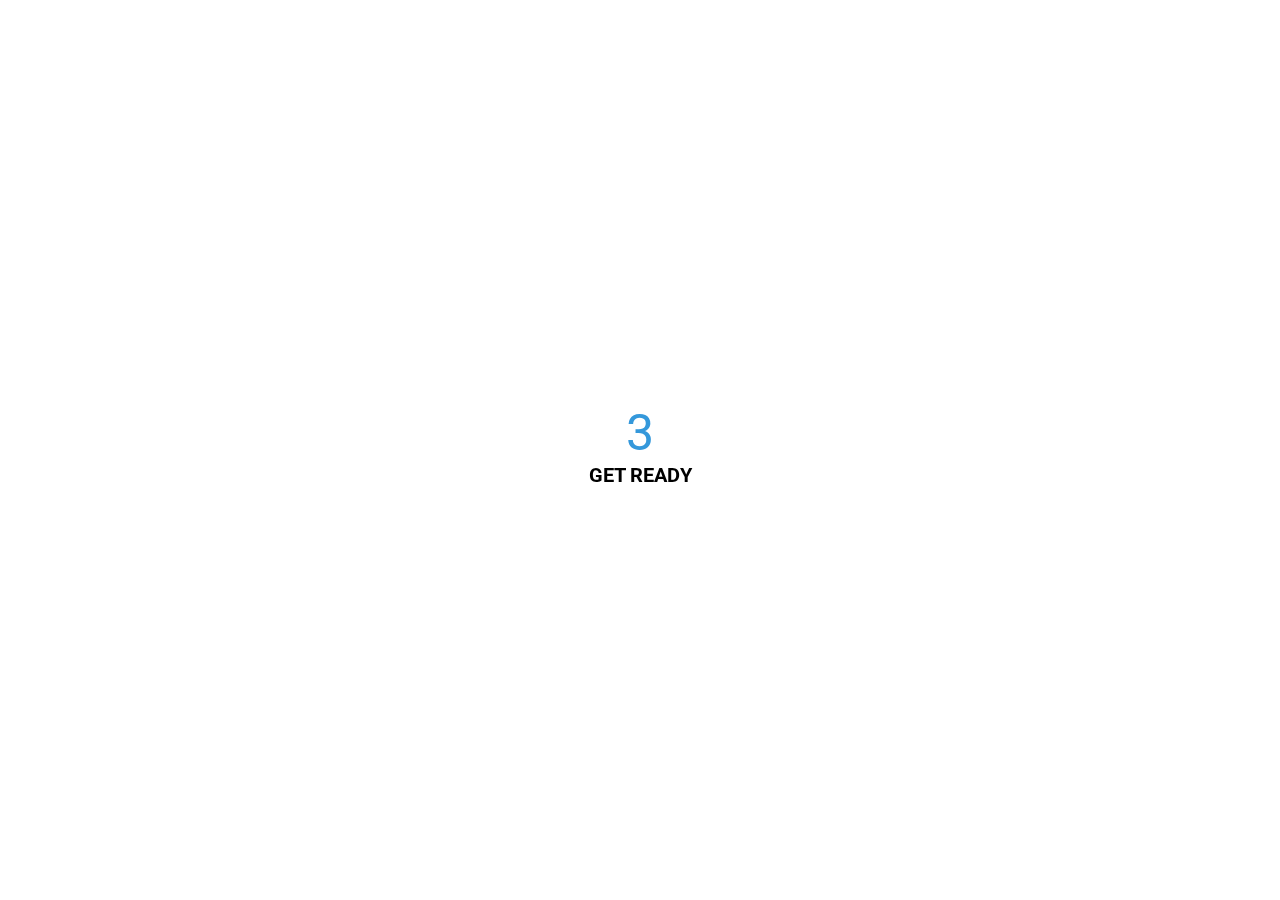
<file: animated-countdown/index.html>
<!DOCTYPE html>
<html lang="en">
  <head>
    <meta charset="UTF-8" />
    <meta name="viewport" content="width=device-width, initial-scale=1.0" />
    <link rel="stylesheet" href="style.css" />
    <title>Animated Countdown</title>
  </head>
  <body>
    <div class="counter">
      <div class="nums">
        <span class="in">3</span>
        <span>2</span>
        <span>1</span>
        <span>0</span>
      </div>
      <h4>Get Ready</h4>
    </div>

    <div class="final">
      <h1>GO</h1>
      <button id="replay">
        <span>Replay</span>
      </button>
    </div>
    <script src="script.js"></script>
  </body>
</html>
</file>
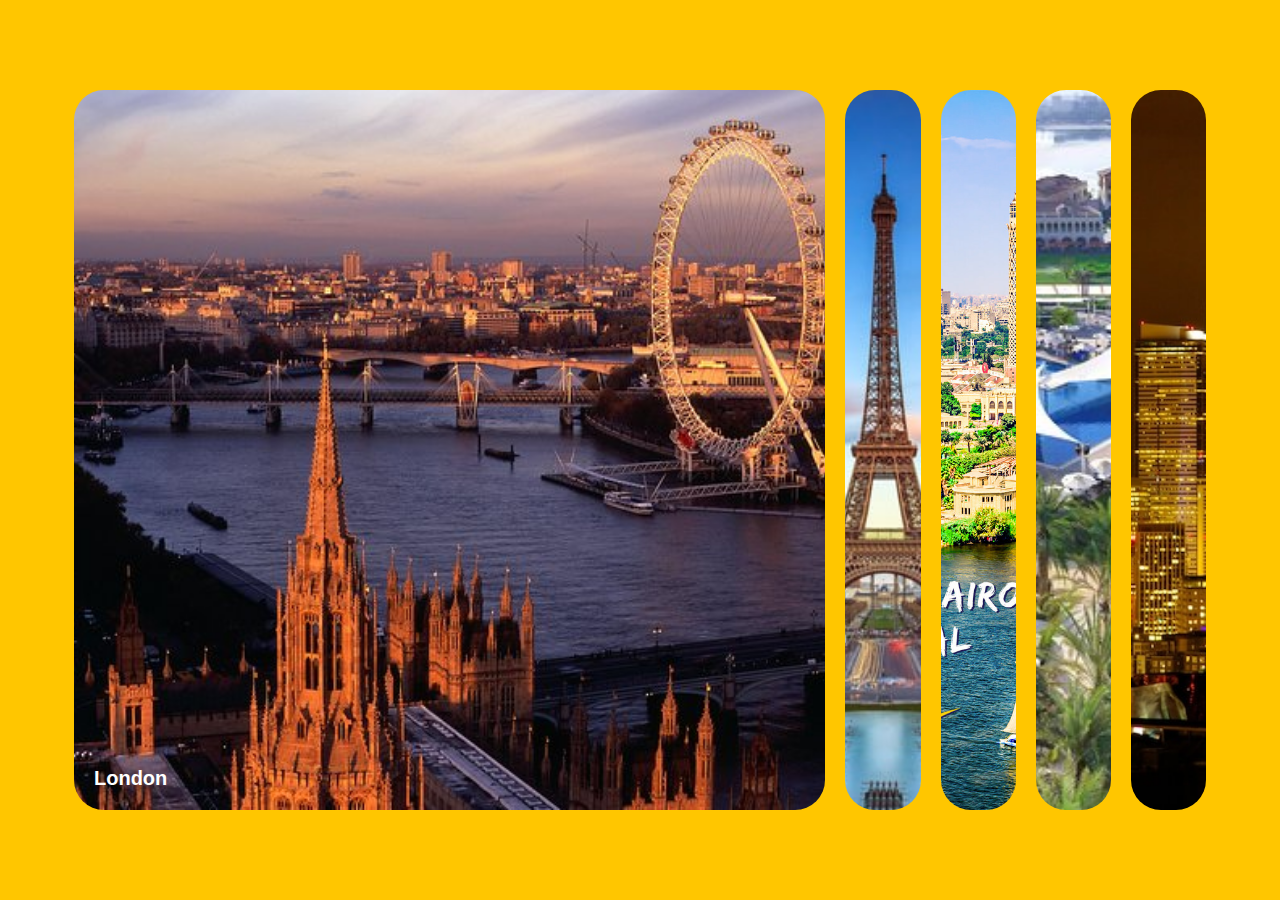
<file: Expanding Cards/index.html>
<!DOCTYPE html>
<html lang="en">

    <head>
        <meta charset="UTF-8">
        <meta http-equiv="X-UA-Compatible" content="IE=edge">
        <meta name="viewport" content="width=device-width, initial-scale=1.0">
        <title>Expanding Cards</title>
        <link rel="stylesheet" href="style.css">
    </head>

    <body>

        <div class="container">

            <div class="panel active london" style="background-image:url(images/london.jpg)">
                <!-- <img src="images/london.jpg" alt=""> -->
                <h3>London</h3>
            </div>

            <div class="panel paris" style="background-image:url(images/paris.jpg)">
                <!-- <img src="images/paris.jpg" alt=""> -->
                <h3>Paris</h3>
            </div>


            <div class="panel Cairo" style="background-image:url(images/Cairo.jpg)">
                <!-- <img src="images/Cairo.jpg" alt=""> -->
                <h3>Cairo</h3>
            </div>

            <div class="panel Abu_Dhabi" style="background-image:url(images/Abu\ Dhabi.jpg)">
                <!-- <img src="images/Abu Dhabi.jpg" alt=""> -->
                <h3>Abu Dhabi</h3>
            </div>

            <div class="panel washington" style="background-image:url(images/washington.jpg)">
                <!-- <img src="images/washington.jpg" alt=""> -->
                <h3>Washington</h3>
            </div>


        </div>
        <div class="map">

        </div>

        <script src="main.js"></script>

    </body>

</html>
</file>
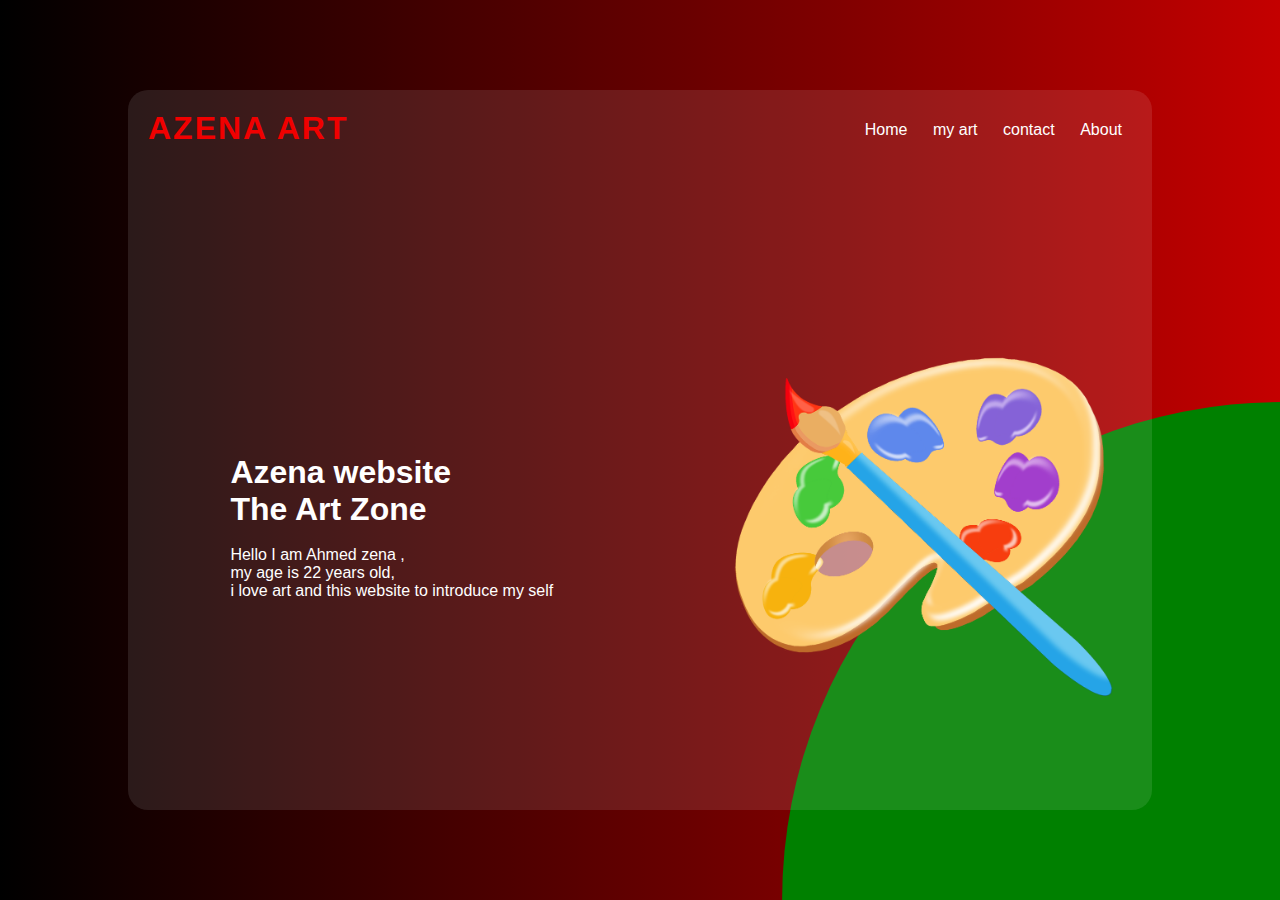
<file: Glass website/index.html>
<!DOCTYPE html>
<html lang="en">

    <head>
        <meta charset="UTF-8">
        <meta http-equiv="X-UA-Compatible" content="IE=edge">
        <meta name="viewport" content="width=device-width, initial-scale=1.0">
        <title>Glass Website</title>
        <link rel="stylesheet" href="style.css">
    </head>

    <body>

        <div class="container">

            <!-- navbar which contain the logo and the menu of the website  -->
            <nav>
                <a class="logo" href="#">Azena Art</a>
                <ul>
                    <li><a href="#">Home</a></li>
                    <li><a href="#">my art</a></li>
                    <li><a href="#">contact</a></li>
                    <li><a href="#">About</a></li>
                </ul>
            </nav>

            <div class="content">
                <div class="text">
                    <h1> Azena website <br> The Art Zone </h1>
                    <br>
                    <p>Hello I am Ahmed zena , <br>
                        my age is 22 years old, <br>
                        i love art and this website to introduce my self </p>
                </div>

                <!-- product image  -->
                <div class="image">
                    <img src="images/brush.png" alt="">
                </div>

            </div>
        </div>


    </body>

</html>
</file>
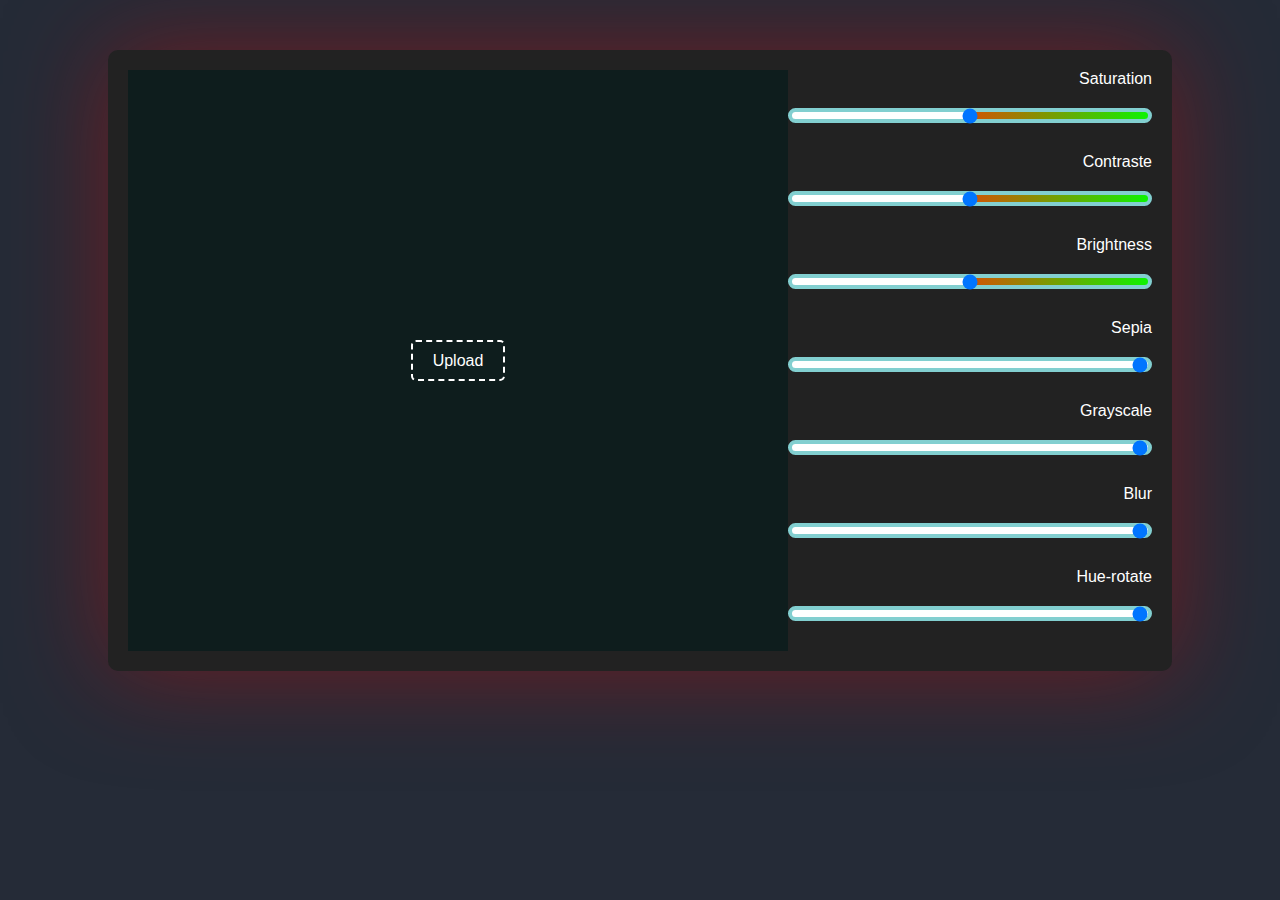
<file: image editor/index.html>
<!DOCTYPE html>
<html lang="en">

<head>
    <meta charset="UTF-8">
    <meta http-equiv="X-UA-Compatible" content="IE=edge">
    <meta name="viewport" content="width=device-width, initial-scale=1.0">
    <title>Document</title>
    <link rel="stylesheet" href="style.css">
</head>

<body>
    <div class="container">
        <div class="img">
            <div class="img-box">
                <!-- <img src="images/macca.jpg" id="img"> -->
                <img id="img">
                <canvas id="canvas"></canvas>
            </div>
            <div class="upload">
                <label for="upload">Upload</label>
                <input type="file" name="" id="upload">
            </div>
        </div>


        <div class="filters">
            <ul>
                <li>
                    <label for="saturation">Saturation</label>
                    <input class="medium" type="range" id="saturation" min="0" max="200" value="100">
                </li>

                <li>
                    <label for="contraste">Contraste</label>
                    <input class="medium" type="range" id="contraste" min="0" max="200" value="100">
                </li>

                <li>
                    <label for="brightness">Brightness</label>
                    <input class="medium" type="range" id="brightness" min="0" max="200" value="100">
                </li>

                <li>
                    <label for="sepia">Sepia</label>
                    <input class="lefty" type="range" id="sepia" min="0" max="200" value="0">
                </li>

                <li>
                    <label for="grayscale">Grayscale</label>
                    <input class="lefty" type="range" id="grayscale" step="0.1" min="0" max="1" value="0">
                </li>

                <li>
                    <label for="blur">Blur</label>
                    <input class="lefty" type="range" id="blur" step="0.1" min="0" max="10" value="0">
                </li>

                <li>
                    <label for="hue-rotate">Hue-rotate</label>
                    <input class="lefty" type="range" id="hue-rotate" min="0" max="360" value="0">
                </li>

                <li>
                    <a download="image" id="download">Download</a>
                    <span onclick="resetValue()">Reset</span>

                </li>


            </ul>

        </div>

    </div>


    <script src="main.js"></script>


</body>

</html>
</file>
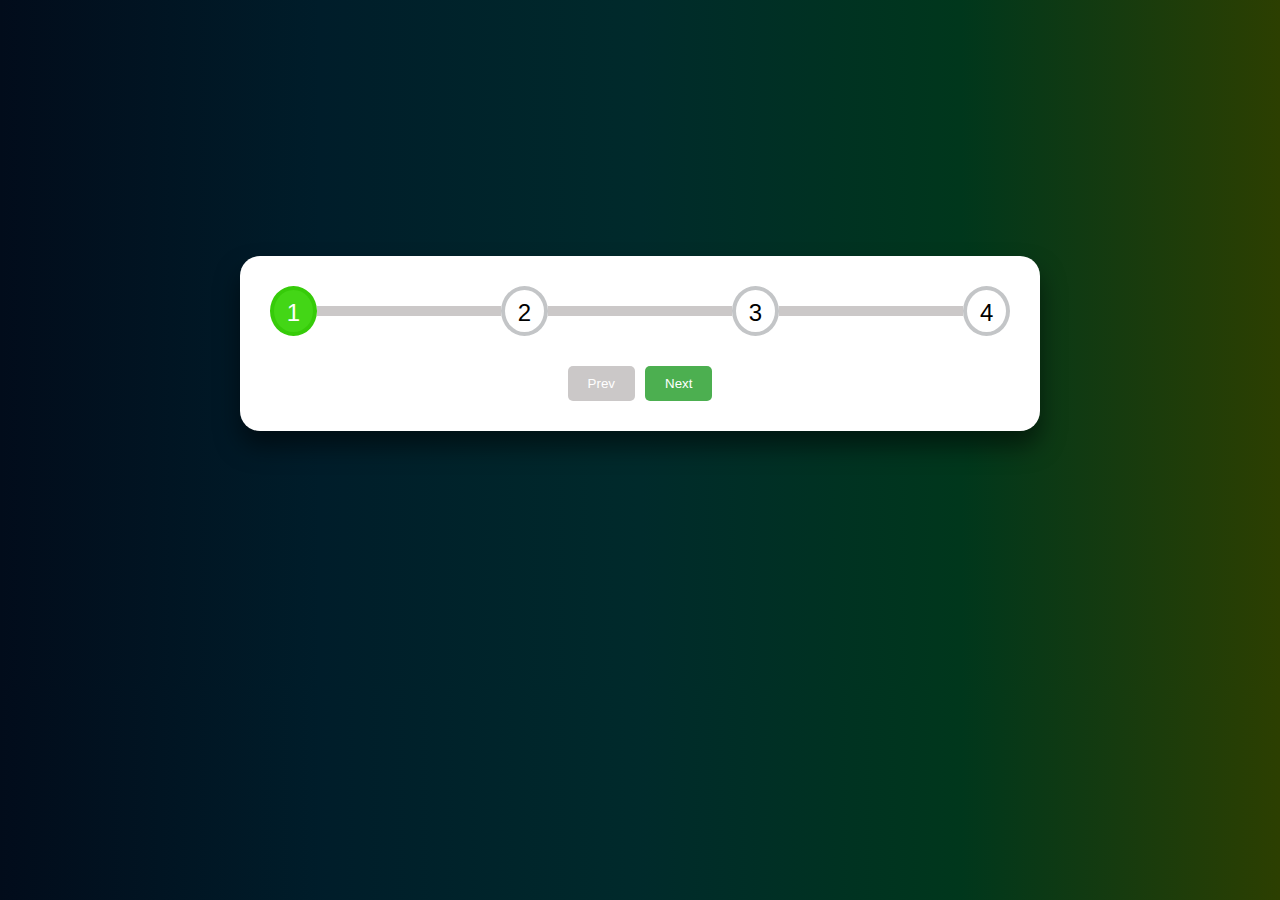
<file: Progress Steps/index.html>
<!DOCTYPE html>
<html lang="en">

    <head>
        <meta charset="UTF-8">
        <meta http-equiv="X-UA-Compatible" content="IE=edge">
        <meta name="viewport" content="width=device-width, initial-scale=1.0">
        <title>progress steps</title>
        <link rel="stylesheet" href="style.css">

    </head>

    <body>
        <!-- container that include numbers ,lines and  buttons  -->
        <div class="container">


            <!-- numbers 1,2,3,4 -->
            <div class="numbers">
                <div class="first">1</div>
                <div class="firstLine"></div>
                <div class="second">2</div>
                <div class="secondLine"></div>
                <div class="third">3</div>
                <div class="thirdLine"></div>
                <div class="fourth">4</div>
            </div>

            <!-- buttons -->
            <div class="buttons">
                <button class="prev">Prev</button>
                <button class="next">Next</button>
            </div>
        </div>
        <script src="script.js"></script>
    </body>

</html>
</file>
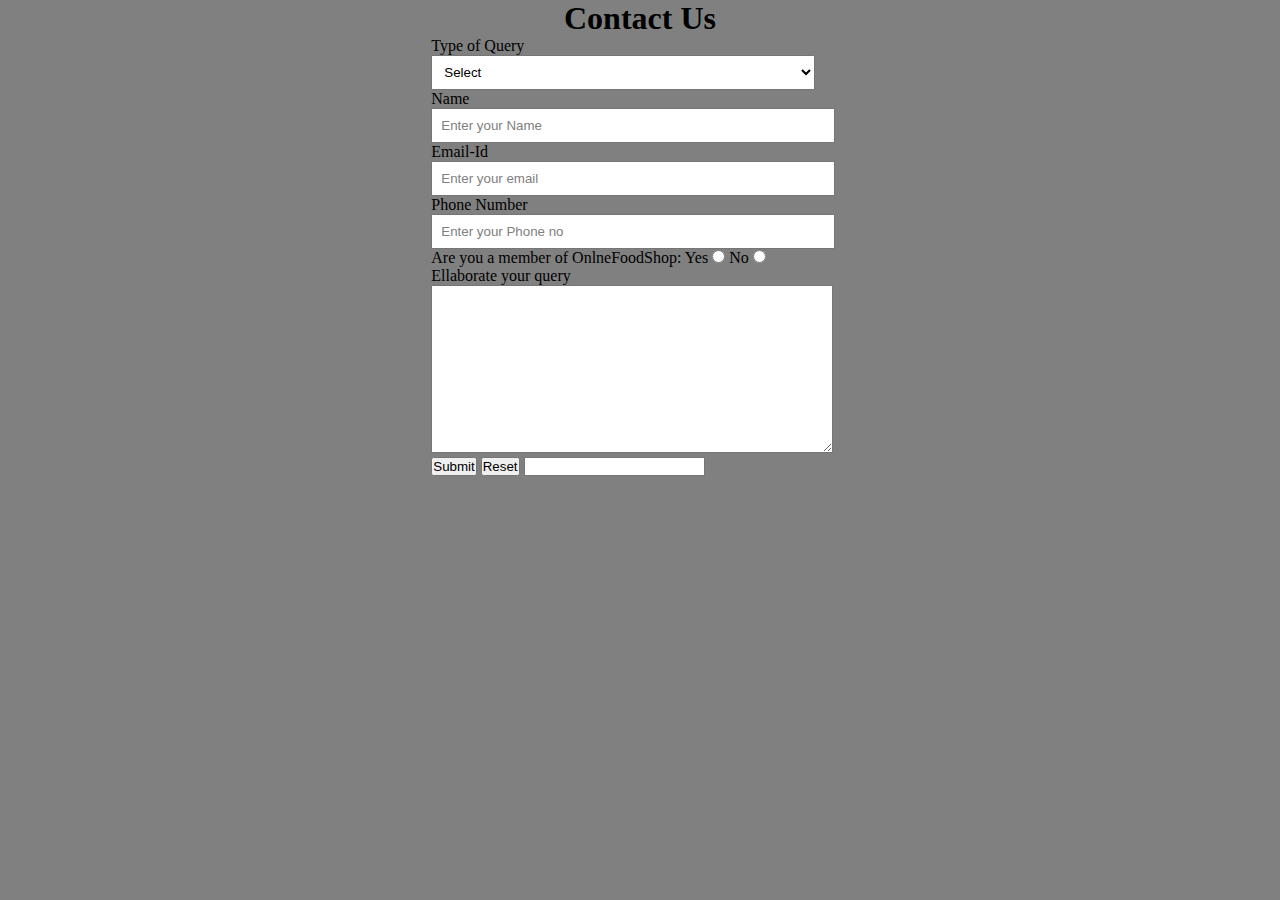
<file: food ordering system/contact.html>
<!DOCTYPE html>
<html lang="en">

    <head>
        <meta charset="UTF-8">
        <meta name="viewport" content="width=device-width, initial-scale=1.0">

        <link rel="stylesheet" href="style.css">
        <title>ContactUs</title>
    </head>

    <body>
        <div id="ContactUs">
            <h1>Contact Us</h1>
            <form action="#">
                <div class="form-shape">
                    <label for="query">
                        Type of Query
                    </label>
                    <select name="myQuery" id="query">
                        <option value="sel" selected>
                            Select
                        </option>
                        <option value="ord">
                            Order related Issues
                        </option>
                        <option value="Site">
                            Site related Issues
                        </option>
                        <option value="fed">
                            Complaint related Issues
                        </option>
                        <option value="others">
                            Others
                        </option>
                    </select>
                </div>
                <div class="form-shape">
                    <label for="name">Name</label>
                    <input type="text" name="myName" id="name" placeholder="Enter your Name">
                </div>
                <div class="form-shape">
                    <label for="email">Email-Id</label>
                    <input type="email" name="myEmail" id="email" placeholder="Enter your email">
                </div>
                <div class="form-shape">
                    <label for="pho">Phone Number</label>
                    <input type="phone" name="myPhone" id="pho" placeholder="Enter your Phone no">
                </div>
                <div id="radio">
                    Are you a member of OnlneFoodShop:
                    Yes <input type="radio" name="eligible">
                    No <input type="radio" name="eligible">
                </div>
                <div class="form-shape">
                    <label for="message">
                        Ellaborate your query
                    </label>
                    <textarea name="mesg" id="message" cols="30" rows="10">
				</textarea>
                </div>
                <input type="submit" value="Submit">
                <input type="reset" value="Reset">
                <input type="text">
            </form>
        </div>
    </body>

</html>
</file>
<file: animated-countdown/style.css>
@import url('https://fonts.googleapis.com/css2?family=Roboto:wght@400;700&display=swap');

* {
  box-sizing: border-box;
}

body {
  font-family: 'Roboto', sans-serif;
  margin: 0;
  height: 100vh;
  overflow: hidden;
}

h4 {
  font-size: 20px;
  margin: 5px;
  text-transform: uppercase;
}

.counter {
  position: fixed;
  top: 50%;
  left: 50%;
  transform: translate(-50%, -50%);
  text-align: center;
}

.counter.hide {
  transform: translate(-50%, -50%) scale(0);
  animation: hide 0.2s ease-out;
}

@keyframes hide {
  0% {
    transform: translate(-50%, -50%) scale(1);
  }

  100% {
    transform: translate(-50%, -50%) scale(0);
  }
}

.final {
  position: fixed;
  top: 50%;
  left: 50%;
  transform: translate(-50%, -50%) scale(0);
  text-align: center;
}

.final.show {
  transform: translate(-50%, -50%) scale(1);
  animation: show 0.2s ease-out;
}

@keyframes show {
  0% {
    transform: translate(-50%, -50%) scale(0);
  }

  30% {
    transform: translate(-50%, -50%) scale(1.4);
  }

  100% {
    transform: translate(-50%, -50%) scale(1);
  }
}

.nums {
  color: #3498db;
  font-size: 50px;
  position: relative;
  overflow: hidden;
  width: 250px;
  height: 50px;
}

.nums span {
  position: absolute;
  top: 50%;
  left: 50%;
  transform: translate(-50%, -50%) rotate(120deg);
  transform-origin: bottom center;
}

.nums span.in {
  transform: translate(-50%, -50%) rotate(0deg);
  animation: goIn 0.5s ease-in-out;
}

.nums span.out {
  animation: goOut 0.5s ease-in-out;
}

@keyframes goIn {
  0% {
    transform: translate(-50%, -50%) rotate(120deg);
  }

  30% {
    transform: translate(-50%, -50%) rotate(-20deg);
  }

  60% {
    transform: translate(-50%, -50%) rotate(10deg);
  }

  100% {
    transform: translate(-50%, -50%) rotate(0deg);
  }
}

@keyframes goOut {
  0% {
    transform: translate(-50%, -50%) rotate(0deg);
  }

  60% {
    transform: translate(-50%, -50%) rotate(20deg);
  }

  100% {
    transform: translate(-50%, -50%) rotate(-120deg);
  }
}

#replay{
  background-color: #3498db;
  border-radius: 3px;
  border: none;
  color: aliceblue;
  padding: 5px;
  text-align: center;
  display: inline-block;
  cursor: pointer;
  transition: all 0.3s;
}

#replay span{
  cursor: pointer;
  display: inline-block;
  position: relative;
  transition: 0.3s;
}

#replay span:after{
  content: '\00bb';
  position: absolute;
  opacity: 0;
  top: 0;
  right: -20px;
  transition: 0.5s;
}

#replay:hover span{
  padding-right: 25px;
}

#replay:hover span:after{
  opacity: 1;
  right: 0;
}
</file>
<file: Expanding Cards/style.css>
/* import all fonts  */
@import url("https://fonts.googleapis.com/css2?family=Montserrat:wght@300;400;500;600;700&display=swap");

* {
  box-sizing: border-box;
}

body {
  background: #ffc600;
  height: 100vh;
  font-family: "Muli", sans-serif;
  display: flex;
  justify-content: center;
  align-items: center;
  overflow: hidden;
  margin: 0;
}

.container {
  display: flex;
  width: 90vw;
}

.panel {
  background-size: cover;
  background-repeat: no-repeat;
  background-position: center;
  height: 80vh;
  border-radius: 30px;
  color: white;
  cursor: pointer;
  flex: 0.5;
  margin: 10px;
  position: relative;
  transition: flex 0.7s ease-in;
}

.panel h3 {
  font-size: 20px;
  position: absolute;
  bottom: 20px;
  left: 20px;
  margin: 0;
  opacity: 0;
}

.panel.active {
  flex: 5;
}

.panel.active h3 {
  opacity: 1;
}

/* responsive for screen less than 480px */
@media (max-width: 480px) {
  .container {
    width: 100vw;
  }
  .panel:nth-of-type(5) {
    display: none;
  }
  .panel:nth-of-type(4) {
    display: none;
  }
}
</file>
<file: Glass website/style.css>
* {
  margin: 0;
  padding: 0;
  font-family: sans-serif, "Open Sans";
}

body {
  background: linear-gradient(to right, #000000, #c40000);
  height: 100vh;
  width: 100%;
  background-repeat: no-repeat;
  display: flex;
  justify-content: center;
  align-items: center;
}

/* make the circle in the right  */
body::after {
  content: "";
  width: 100%;
  height: 100%;
  background: green;
  position: absolute;

  z-index: -1;

  clip-path: circle(45% at right bottom);
}

.container {
  width: 80%;
  height: 80%;
  background: rgba(255, 255, 255, 0.1);
  border-radius: 20px;
  overflow: hidden;
}
nav {
  display: flex;
  justify-content: space-between;
  align-items: center;
  padding: 20px;
  color: #fff;
  font-size: 20px;
  font-weight: 600;
}

.logo {
  text-decoration: none;
  color: rgb(240, 0, 0);
  font-size: 32px;
  letter-spacing: 2px;
  text-transform: uppercase;
  font-weight: 600;
}

nav ul li {
  /* list-style: none; */
  display: inline-block;
  margin: 0 10px;
}

nav ul li a {
  text-decoration: none;
  color: #fff;
  font-size: 16px;
  font-weight: 500;
  /* letter-spacing: 1px; */
  /* text-transform: uppercase; */
}
nav ul li a:hover {
  color: rgb(240, 0, 0);
  transition: 1s;
}

.content {
  display: flex;
  /* flex-direction: column; */
  justify-content: space-between;
  align-items: center;
  height: 100%;
  width: 80%;
  margin: auto;
}

.content .text {
  color: #fff;
  width: 40%;
}

.content .text .h2 {
  font-size: 40px;
  text-transform: uppercase;
  font-weight: 900;
  letter-spacing: 2px;
}

.content .text .p {
  font-size: 7px;
  line-height: 18px;
  margin: 10px 0;
  letter-spacing: 1px;
}

.content .image {
  width: 40%;
}

.content .image img {
  width: 400px;
}

/* make the website responsive */
@media (min-width: 950px) and (max-width: 1165px) {
  .content .text .h2 {
    font-size: 20px;
  }
  .content .text .p {
    font-size: 5px;
  }
  .content .image img {
    width: 330px;
  }
}

@media (min-width: 745px) and (max-width: 950px) {
  .content .text .h2 {
    font-size: 20px;
  }
  .content .text .p {
    font-size: 5px;
  }
  .content .image img {
    width: 250px;
  }
}

@media (max-width: 745px) {
  .content,
  nav {
    flex-direction: column;
    justify-content: center;
  }
  .content .text,
  .content .image {
    width: 100%;
  }
  .content .image img {
    width: 300px;
  }
  nav {
    flex-direction: column;
    align-items: center;
  }
  /* nav ul li {
    margin: 10px 0;
  } */
}

@media (max-width: 500px) {
  .content .image img {
    width: 200px;
  }
  body::after {
    /* content: "";
    width: 100%;
    height: 100%;
    background: green;
    position: absolute;
    z-index: -1; */
    clip-path: circle(45% at bottom);
  }
}
</file>
<file: image editor/style.css>
*{
    padding: 0;
    margin: 0;
    font-family: sans-serif;
}


body{
    background-color: #252B37;
    /* background-color: rgb(181, 0, 0); */
    display: flex;
        /* justify-content: center;
        align-items: center; */
}


.container{
    /* margin-top: 10%; */
    background-color: #222;
    width: 80vw;
    /* height: 80vh; */
    margin: auto;
   padding: 20px;
   margin-top: 50px;
   border-radius: 10px;
    display: grid;
    grid-template-columns: 2fr 1fr;
   
}

.img {
   background-color: rgb(14, 29, 29);
}
/* .filters{
    background-color: rgb(37, 221, 0);
} */

.img {
    display: flex;
        flex-direction: column;
        gap: 40px;
        justify-content: center;
                align-items: center;
}

.img img ,canvas{
max-width: 50vw;
max-height: 60vh;
}

 .upload input { 
    display: none;
 } 
 
.upload label {
    color: #fff;
    padding: 10px 20px;
    border: 2px dashed #fff;
    border-radius: 5px;
    cursor: pointer; 
}

.filters ul {
    display: flex;
    flex-direction: column;
    gap: 30px;
    direction: rtl;
}

.filters ul li {
display: flex;
    flex-direction: column;
    gap: 20px;
    direction: rtl;
}


.filters ul label {
        color: #fff;

}

.medium {
    background: linear-gradient(to left, #0ef302 0%, #d25304 50%, #fff 50%, #fff 100%);
        border: solid 4px #82CFD0;
        border-radius: 8px;
        height: 7px;
        width: 356px;
        outline: none;
        transition: background 450ms ease-in;
        -webkit-appearance: none;
}


.lefty {
    background: linear-gradient(to left, #ffffff 0%);
border: solid 4px #82CFD0;
    border-radius: 8px;
    height: 7px;
    width: 356px;
    outline: none;
    transition: background 450ms ease-in;
    -webkit-appearance: none;

}




.filters ul li:last-child{
flex-direction: row;
justify-content: space-between;
    /* color: aqua; */
}
.filters ul li a,span{
    background-color: #060;
    color: #fff;
    padding: 10px 20px;
cursor: pointer;
}
.filters ul li span{
        background-color:red ;
    color: #fff;
    padding: 10px 20px;
}

/* cool style for container */
.container  {
    /* color: #fff;
    background-color: #222;
    border-radius: 10px; */
    box-shadow: 0 0 100px 0 rgba(182, 13, 13, 0.5);

}

@media screen and  (max-width: 768px){
    .container{
        grid-template-columns: 1fr;
 gap : 40px;
    }
.img img ,canvas{
max-width: 80vw;
max-height: 80vh;
}   

}
</file>
<file: Progress Steps/style.css>
* {
  margin: 0;
  padding: 0;
  box-sizing: border-box;
}

body {
  background-image: linear-gradient(
    to right,
    #020c1b,
    #001d2a,
    #002a2b,
    #00371c,
    #2c3f01
  );

  font-family: "Montserrat", sans-serif;
  /* background-repeat: no-repeat; */
  background-size: cover;
  /* -webkit-transition: background-color 1s ease-in-out;
  transition: background-color 1s ease-in-out; */

  -webkit-transition: background-color 5000ms linear;
  -ms-transition: background-color 5000ms linear;
  transition: background-color 5000ms linear;
  /* display: flex; */
  /* justify-content: center;
  align-items: center; */
}

.container {
  max-width: 800px;
  margin: 20% auto;
  background: #fff;
  border-radius: 20px;
  box-shadow: 0 15px 25px rgba(0, 0, 0, 0.5);
  padding: 30px;
  position: relative;
  /* background-color: rgba(255, 255, 255, 0.5); */
}

.numbers {
  display: flex;
  justify-content: space-between;
  /* padding: 0 20px; */
  /* margin-bottom: 20px; */
  /* margin: 20px; */
}

.first,
.second,
.third,
.fourth {
  display: block;
  height: 50px;
  width: 50px;
  line-height: 45px;
  -moz-border-radius: 50%;
  border-radius: 50%;
  border: 4px solid #c3c5c7;
  /* background-color: black; */
  color: black;
  font-size: 1.5em;
  text-align: center;
  transition: all 0.5s ease-in-out;

  /* justify-content: center; */
}

/* .first,
.second,
.third,
.fourth {
  display: block;
  border: 3px solid #3556ba;
  width: 40px;
  height: 40px;
  line-height: 40px;
  border-radius: 30px;
  -moz-border-radius: 30px;
  text-align: center;
  justify-content: center;
  font-size: 1.5em;
} */

.first {
  background-color: #43d616;
  color: white;
  border: 4px solid #36cb09;
}

.firstLine,
.secondLine,
.thirdLine {
  display: flex;
  /* border: 1px solid rgb(74, 19, 19); */
  background-color: #cbc8c8;
  width: 200px;
  height: 10px;
  margin-top: 20px;
  transition: all 0.5s ease-in-out;
}

.buttons {
  display: flex;
  justify-content: center;
  width: 100%;
  margin-top: 30px;
}

.prev {
  background: #cbc8c8;
  color: #fff;
  padding: 10px 20px;
  border-radius: 5px;
  border: none;
  cursor: pointer;
  margin-right: 10px;
}

.next {
  background: #4caf50;
  color: #fff;
  padding: 10px 20px;
  border-radius: 5px;
  border: none;
  cursor: pointer;
}

/* make animation */
/* @keyframes slide {
  0% {
    transform: translateX(0);
  }
  100% {
    transform: translateX(100%);
  }
} */

/* responsive */

@media (max-width: 768px) {
  .container {
    margin: 70% auto;
  }
}
</file>
<file: food ordering system/style.css>
/*CSS Reset*/
* {
  margin: 0px;
  padding: 0px;
}
/*Header Styling*/

#top {
  color: rgb(245, 10, 10);
  text-align: center;
  font-size: 46px;
  font-family: "Ubuntu Mono", monospace;
}
#top1 {
  text-align: center;
  color: black;
  font-size: 21px;
  font-family: "Ubuntu Mono", monospace;
}
/* Navigation bar styling*/

/*Navbar image styling*/
#navbar img {
  display: block;
  width: 50px;
  height: 50px;
  margin: auto;
  margin-bottom: 3px;
}

/*Navbar Functionality*/
#navbar {
  display: flex;
  flex-direction: column;
  background-color: gray;
  height: 14vh;
  width: 100vw;
  font-family: "Ubuntu Mono", monospace;
  margin-top: 10px;
  border: 2px solid black;
  border-radius: 15px;
}

/*Navbar content functionality*/
#navcontent {
  display: flex;
  justify-content: center;
}

/*Navbar content styling*/
ul li {
  list-style: none;
  margin: 15px;
  border-radius: 20px;
}
ul li a {
  padding: 1px;
  color: white;
  text-decoration: none;
  border-radius: 10px;
}
ul li a:hover {
  background-color: red;
  border-radius: 10px;
}

/* website background image designing */
#container1 {
  position: relative;
  display: flex;
  flex-direction: column;
  align-items: center;
  width: 100vw;
  height: 63vh;
}

/*Setting the background image using before pseudo selector*/
#container1::before {
  content: "";
  background: url("./1.jpg") no-repeat center center/cover;
  width: 100vw;
  height: 59vh;
  position: absolute;
  top: 0px;
  left: 0px;
  font-family: "Ubuntu Mono", monospace;
  margin-right: 45px;
  font-weight: bold;
  z-index: -1;
  opacity: 0.89;
  border: 2px solid black;
  border-bottom-left-radius: 100px;
}

#row1 {
  color: black;
  font-weight: bold;
  font-size: 2rem;
  text-align: center;
  margin-top: 35px;
}
/*Button Styling*/
.btn {
  margin-top: 15px;
  border: 3px solid white;
  border-radius: 15px;
  background-color: yellow;
  font-size: 20px;
  font-weight: bold;
  font-family: "Ubuntu Mono", monospace;
}
.btn:hover {
  cursor: pointer;
  background-color: red;
}

#container3 {
  display: flex;
  justify-content: space-evenly;
}
#row2 {
  width: 24vw;
  height: 21vh;
  box-shadow: 2px 7px 16px 19px;
  margin-top: 51px;
  margin-bottom: 51px;
  display: flex;
  justify-content: center;
  align-items: flex-end;
  position: relative;
  margin-right: 38px;
  border-radius: 40px;
}
#row2::before {
  content: "";
  background: url("2.jpeg") no-repeat center center/cover;
  position: absolute;
  top: 0px;
  left: 0px;
  width: 24vw;
  height: 21vh;
  z-index: -1;
  border-radius: 40px;
}
#row3 {
  position: relative;
  width: 24vw;
  height: 21vh;
  display: flex;
  justify-content: center;
  align-items: flex-end;
  box-shadow: 2px 7px 16px 19px;
  margin-top: 51px;
  margin-bottom: 51px;

  margin-left: 38px;
  border-radius: 40px;
}
#row3::before {
  content: "";
  background: url("3.jpeg") no-repeat center center/cover;
  position: absolute;
  top: 0px;
  left: 0px;
  width: 24vw;
  height: 21vh;
  z-index: -1;
  border-radius: 40px;
}

#top3 {
  text-align: center;
  color: red;
  font-family: "Ubuntu Mono", monospace;
}
#container4 {
  display: grid;
  grid-template-columns: repeat(auto-fit, minmax(350px, 1fr));
  margin: 41px;
}
#row4 {
  width: 29vw;
  height: 360px;
  border: 2px solid black;
  background: url("a1.jpeg") no-repeat center center/cover;
  display: flex;
  justify-content: center;
  align-items: flex-end;
  border-radius: 15px;
}
#row5 {
  width: 29vw;
  height: 360px;
  border: 2px solid black;
  background: url("a2.jpeg") no-repeat center center/cover;
  display: flex;
  justify-content: center;
  align-items: flex-end;
  border-radius: 15px;
}
#row6 {
  width: 30vw;
  height: 360px;
  border: 2px solid black;
  background: url("a3.jpeg") no-repeat center center/cover;
  display: flex;
  justify-content: center;
  align-items: flex-end;
  border-radius: 15px;
}
/*Designing the footer*/
footer {
  text-align: center;
}
/*Designing of Contact Us*/
#ContactUs {
  width: 100vw;
  height: 100vh;
  display: flex;
  flex-direction: column;
  align-items: center;
  background-color: gray;
}
.form-shape input,
.form-shape select,
.form-shape textarea {
  width: 92%;
  padding: 0.5rem;
}
/*Changing the color of placeholder*/
::placeholder {
  color: gray;
}
/*Making the webpage responsive using media queries*/
@media only screen and (max-width: 1131px) {
  #row4 {
    width: 42vw;
  }
  #row5 {
    width: 45vw;
  }
  #row6 {
    margin-top: 20px;
    width: 90vw;
  }
}
@media only screen and (min-width: 600px) and (max-width: 781px) {
  #row4 {
    width: 84vw;
    margin: auto;
    margin-left: 22px;
  }
  #row5 {
    width: 84vw;
    margin: auto;
    margin-top: 20px;
    margin-left: 22px;
  }
  #row6 {
    width: 84vw;
    margin: auto;
    margin-top: 20px;
    margin-left: 22px;
  }
}
@media only screen and (max-width: 600px) {
  #row4 {
    width: 78vw;
    margin: auto;
    margin-left: 3px;
  }
  #row5 {
    width: 78vw;
    margin: auto;
    margin-top: 20px;
    margin-left: 3px;
  }
  #row6 {
    width: 78vw;
    margin: auto;
    margin-top: 20px;
    margin-left: 3px;
  }
}
@media only screen and (min-height: 1000px) {
  #navbar {
    height: 10vh;
  }
  #container1::before {
    height: 39vh;
  }
  #container1 {
    height: 44vh;
  }
}
</file>
